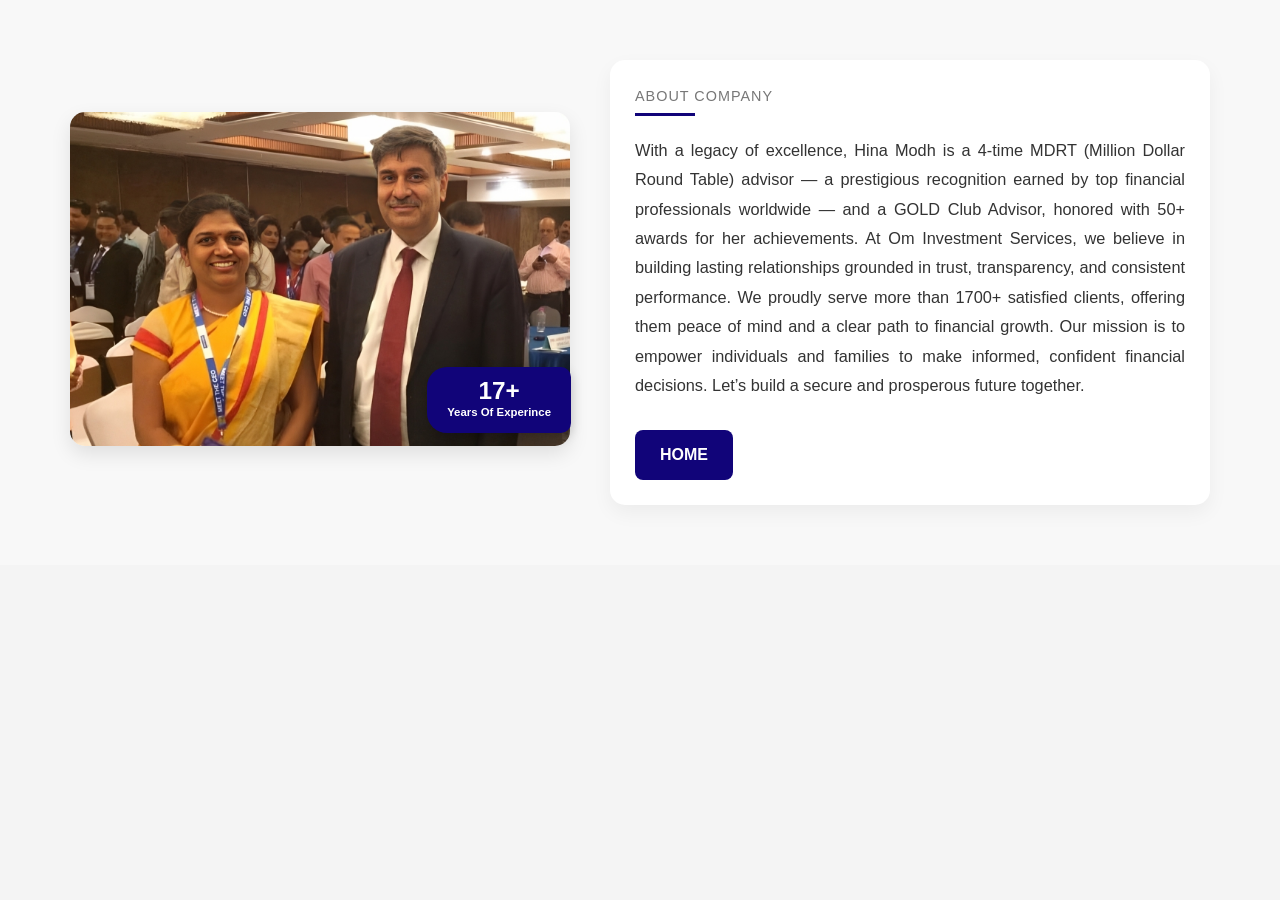
<file: about-us-page2.html>
<!DOCTYPE html>
<html lang="en">
<head>
    <meta charset="UTF-8">
    <meta name="viewport" content="width=device-width, initial-scale=1.0">
    <title>Om Investments - About Us (Page 2)</title>
    <link rel="stylesheet" href="style.css">
    </head>
<body>

    <!-- <header>
        <nav>
            <ul>
                <li><a href="index.html">Home</a></li>
                <li><a href="index.html#about-us">About Us</a></li> <li><a href="index.html#services">Services</a></li>
                </ul>
        </nav>
    </header> -->

    <main>
        <section class="about-us-section about-us-page2">
            <div class="about-us-container">
                <div class="about-us-image-wrapper">
                    <img src="slides3.png" alt="Business professionals collaborating at a table" class="about-us-main-image">
                    <div class="experience-sticker">
                        <span class="experience-years">17+</span>
                        <span class="experience-text">Years Of Experince</span>
                    </div>
                </div>
                <div class="about-us-content">
                    <p class="about-company-tag">ABOUT COMPANY</p>
                    <hr class="about-company-divider">
                    <p class="about-company-text">
                        With a legacy of excellence, Hina Modh is a 4-time MDRT (Million Dollar Round Table) advisor — a prestigious recognition earned by top financial professionals worldwide — and a GOLD Club Advisor, honored with 50+ awards for her achievements. At Om Investment Services, we believe in building lasting relationships grounded in trust, transparency, and consistent performance. We proudly serve more than 1700+ satisfied clients, offering them peace of mind and a clear path to financial growth. Our mission is to empower individuals and families to make informed, confident financial decisions. Let’s build a secure and prosperous future together.
                    </p>
                    <a href="index.html#about-us" class="about-us-button home-button">HOME</a>
                </div>
            </div>
        </section>
    </main>

    <script src="script.js"></script>
</body>
</html>
</file>
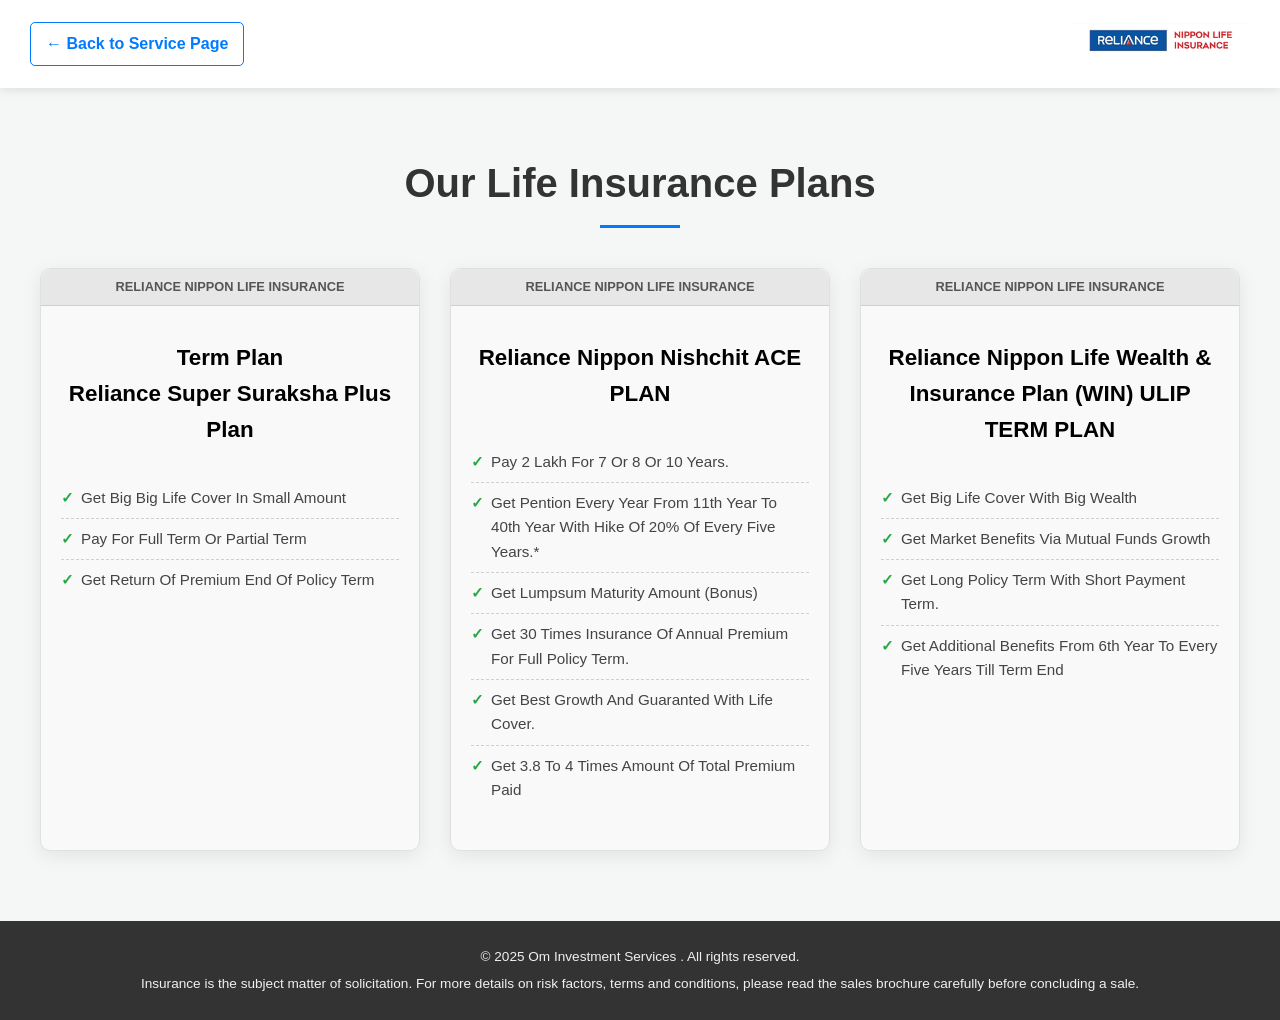
<file: life_insurance_plans.html>
<!DOCTYPE html>
<html lang="en">
<head>
    <meta charset="UTF-P">
    <meta name="viewport" content="width=device-width, initial-scale=1.0">
    <title>Life Insurance Plans - Reliance Nippon Life Insurance</title>
    <link rel="stylesheet" href="life_insurance_plans.css">
    </head>
<body>
    <header class="page-header">
        <div class="logo-container">
            <img src="reliance_Insurance.png" alt="Reliance Nippon Life Insurance Logo" class="logo-img">
            </div>
        <a href="index.html#services-page-content" class="back-button">&larr; Back to Service Page</a>
    </header>

    <main class="plans-page-content">
        <section class="plans-header-section">
            <h1 class="main-title">Our Life Insurance Plans</h1>
            <hr class="title-divider">
        </section>

        <section class="plans-grid">
            <div class="plan-card">
                <div class="plan-card-header">
                    RELIANCE NIPPON LIFE INSURANCE
                </div>
                <h2 class="plan-name">Term Plan <br>Reliance Super Suraksha Plus Plan</h2>
                <ul class="plan-features">
                    <li>Get Big Big Life Cover In Small Amount</li>
                    <li>Pay For Full Term Or Partial Term</li>
                    <li>Get Return Of Premium End Of Policy Term</li>
                </ul>
                
            </div>

            <div class="plan-card">
                <div class="plan-card-header">
                    RELIANCE NIPPON LIFE INSURANCE
                </div>
                <h2 class="plan-name">Reliance Nippon Nishchit ACE PLAN</h2>
                <ul class="plan-features">
                    <li>Pay 2 Lakh For 7 Or 8 Or 10 Years.</li>
                    <li>Get Pention Every Year From 11th Year To 40th Year With Hike Of 20% Of Every Five Years.*</li>
                    <li>Get Lumpsum Maturity Amount (Bonus)</li>
                    <li>Get 30 Times Insurance Of Annual Premium For Full Policy Term.</li>
                    <li>Get Best Growth And Guaranted With Life Cover.</li>
                    <li>Get 3.8 To 4 Times Amount Of Total Premium Paid</li>
                </ul>
            
            </div>

            <div class="plan-card">
                <div class="plan-card-header">
                    RELIANCE NIPPON LIFE INSURANCE
                </div>
                <h2 class="plan-name">Reliance Nippon Life Wealth & Insurance Plan (WIN) ULIP TERM PLAN</h2>
                <ul class="plan-features">
                    <li>Get Big Life Cover With Big Wealth</li>
                    <li>Get Market Benefits Via Mutual Funds Growth</li>
                    <li>Get Long Policy Term With Short Payment Term.</li>
                    <li>Get Additional Benefits From 6th Year To Every Five Years Till Term End</li>
                </ul>
                
            </div>
        </section>
    </main>

    <footer class="page-footer">
        <p>&copy; 2025 Om Investment Services . All rights reserved.</p>
        <p>Insurance is the subject matter of solicitation. For more details on risk factors, terms and conditions, please read the sales brochure carefully before concluding a sale.</p>
    </footer>

    <script src="life_insurance_plans.js"></script>
</body>
</html>
</file>
<file: style.css>
/* Basic Reset & Body Styles */
* {
    margin: 0;
    padding: 0;
    box-sizing: border-box;
}

body {
    font-family: Arial, sans-serif;
    line-height: 1.6;
    background-color: #f4f4f4;
    color: #333;
}

/* Navbar Container */

/* Header */


.header {
  display: flex;
  justify-content: space-between;
  align-items: center;
  padding: 15px 5%;
  background-color: white;
  flex-wrap: wrap;
  border-bottom: 1px solid #ddd;
}

.header-left {
  display: flex;
  flex-direction: column;
  align-items: flex-start;
  gap: 6px;
}

.logo {
  height: 90px;
  margin-left: 19px;
}

.brand-name {
  font-weight: bold;
  font-size: 16px;
  color: #0056b3;
  text-align: center;
  margin-top: -2px;
}

/* Navigation */
.nav-links {
  display: flex;
  gap: 30px;
  font-weight: 500;
  justify-content: center;
  flex: 1;
}

.nav-links a {
  text-decoration: none;
  color: #333;
  font-size: 16px;
  position: relative;
  transition: color 0.3s ease;
}

.nav-links a:hover {
  color: #0056b3;
}

.nav-links a::after {
  content: '';
  display: block;
  height: 2px;
  background-color: #0056b3;
  transform: scaleX(0);
  transition: transform 0.3s ease;
  transform-origin: left;
}

.nav-links a:hover::after {
  transform: scaleX(1);
}

/* Right section */
.header-right {
  display: flex;
  align-items: center;
  gap: 15px;
}

/* Style for Inquiry Button as a link */
.inquiry-btn {
    display: inline-block;
    background-color: #007bff;
    color: white;
    padding: 10px 20px;
    text-decoration: none;
    border-radius: 5px;
    font-size: 16px;
    font-weight: bold;
    transition: background-color 0.3s ease, transform 0.2s ease;
}

.inquiry-btn:hover {
    background-color: #0056b3;
    transform: scale(1.05); /* slight zoom on hover */
}

.hamburger {
  display: none;
  font-size: 26px;
  cursor: pointer;
}

/* Mobile Menu */
.mobile-menu {
  display: none;
  flex-direction: column;
  background-color: #fff;
  padding: 10px 20px;
  border-top: 1px solid #ccc;
}

.mobile-menu a {
  padding: 10px 0;
  color: #333;
  text-decoration: none;
  border-bottom: 1px solid #eee;
  transition: color 0.3s ease;
}

.mobile-menu a:hover {
  color: #0056b3;
}

/* Responsive */
@media screen and (max-width: 768px) {
  .header {
    flex-direction: row;
    justify-content: space-between;
  }

  .header-left {
    flex-direction: column;
    align-items: flex-start;
  }

  .nav-links {
    display: none;
  }

  .inquiry-btn {
    display: none;
  }

  .hamburger {
    display: block;
  }

  .mobile-menu.active {
    display: flex;
  }
}


/* Slide bar */



.hero-section {
    position: relative;
    width: 100%;
    height: 100vh; /* Default height for larger screens */
    overflow: hidden;
    display: flex;
    justify-content: flex-start;
    align-items: center; /* Vertically center content by default */
    color: white;
    text-align: left;
}

.slide-background {
    position: absolute;
    top: 0;
    left: 0;
    width: 100%;
    height: 100%;
    background-size: cover; /* Ensures the image covers the entire container */
    background-position: center center; /* Default: centers the image */
    transition: background-image 1s ease-in-out;
    filter: brightness(0.6);
    z-index: 1;
}

.overlay {
    position: absolute;
    top: 0;
    left: 0;
    width: 100%;
    height: 100%;
    background: rgba(0, 0, 0, 0.5);
    z-index: 2;
}

.content {
    position: relative;
    z-index: 3;
    padding: 20px;
    max-width: 900px;
    box-sizing: border-box;
    margin-left: 5%;
    margin-right: auto;
}

.slogan-container {
    font-size: 3em;
    font-weight: 700;
    margin-bottom: 20px;
    line-height: 1.2;
}

.om-text {
    color: #007bff;
}

.typing-text {
    display: inline-block;
    min-width: 350px;
    border-right: 2px solid white;
    white-space: nowrap;
    overflow: hidden;
    vertical-align: middle;
}

.slide-text-container {
    min-height: 150px;
    margin-bottom: 30px;
}

.slide-text {
    font-size: 2.8em;
    font-weight: 700;
    line-height: 1.4;
    opacity: 0;
    transform: translateY(20px);
    transition: opacity 0.8s ease-out, transform 0.8s ease-out;
}

.slide-text.active {
    opacity: 1;
    transform: translateY(0);
}

.welcome-dynamic-text {
    font-size: 1.1em;
    margin-bottom: 40px;
    opacity: 0;
    transform: translateY(10px);
    transition: opacity 0.8s ease-out, transform 0.8s ease-out;
}

.welcome-dynamic-text.active {
    opacity: 1;
    transform: translateY(0);
}

.btn {
    display: inline-block;
    background-color: #007bff;
    color: white;
    padding: 15px 30px;
    border-radius: 5px;
    text-decoration: none;
    font-weight: 700;
    transition: background-color 0.3s ease;
}

.btn:hover {
    background-color: #0056b3;
}

/* Responsive adjustments */
@media (max-width: 992px) {
    .slogan-container {
        font-size: 1.6em;
    }

    .slide-text {
        font-size: 2.4em;
    }

    /* Adjust hero-section height for tablets and smaller desktops */
    .hero-section {
        height: 85vh; /* Reduce height slightly */
    }
}

@media (max-width: 768px) {
    .content {
        margin-left: 5%;
        margin-right: 5%;
        padding-top: 0; /* Reset content padding if hero-section padding is used */
        padding-bottom: 0; /* Reset content padding if hero-section padding is used */
    }

    .slogan-container {
        font-size: 1.4em;
    }

    .typing-text {
        min-width: 280px;
    }

    .slide-text {
        font-size: 2em;
    }

    .welcome-dynamic-text {
        font-size: 1em;
    }

    .btn {
        padding: 12px 25px;
    }

    /* Key changes for mobile responsiveness of the hero section and background image */
    .hero-section {
        height: auto; /* Allow content to dictate height */
        min-height: 70vh; /* Ensure a minimum height for visual appeal on mobiles */
        padding-top: 80px; /* Add top padding to push content down */
        padding-bottom: 80px; /* Add bottom padding to ensure content doesn't get cut off */
        align-items: flex-start; /* Align content to the top within the flexible height */
    }

    .slide-background {
        /* On mobile, adjust background position to prioritize the top part of the image */
        background-position: center top; /* OR '50% 0%' to ensure the top of the image is visible */
        background-size: cover; /* Ensure it still covers the area */
    }
}

@media (max-width: 480px) {
    .content {
        padding: 15px;
        margin-left: 3%;
        margin-right: 3%;
    }
    .slogan-container {
        font-size: 1.03em;
    }

    .typing-text {
        min-width: 180px;
    }

    .slide-text {
        font-size: 1.6em;
        line-height: 1.3;
    }

    .welcome-dynamic-text {
        font-size: 0.9em;
    }

    .btn {
        padding: 10px 20px;
        font-size: 0.9em;
    }

    .slide-text-container {
        min-height: 120px;
    }

    /* Further adjustments for very small mobile screens */
    .hero-section {
        min-height: 60vh; /* Slightly smaller minimum height */
        padding-top: 60px;
        padding-bottom: 60px;
    }

    .slide-background {
        background-position: center top; /* Keep top-aligned for very small screens */
    }
}




/* Card Section */

/* Cards Section Styles */
.cards-section {
    background-color: #f0f0f0; /* Light gray background as in the image */
    padding: 60px 20px; /* Adjust padding as needed */
    display: flex;
    justify-content: center;
    align-items: center;
    min-height: 50vh; /* Ensure it takes up enough vertical space */
}

.cards-container {
    display: flex;
    flex-wrap: wrap; /* Allow cards to wrap to the next line on smaller screens */
    gap: 30px; /* Space between cards */
    justify-content: center; /* Center cards when they wrap */
    max-width: 1200px; /* Limit overall width */
    width: 100%;
}

.card {
    background-color: #ffffff; /* White background for cards */
    border-radius: 15px; /* General rounded corners */
    padding: 30px;
    box-shadow: 0 4px 15px rgba(0, 0, 0, 0.08); /* Subtle shadow */
    display: flex;
    flex-direction: column;
    align-items: flex-start; /* Align content to the left within the card */
    text-align: left;
    flex: 1; /* Allow cards to grow and shrink */
    min-width: 280px; /* Minimum width for cards before wrapping */
    max-width: 350px; /* Maximum width for cards */
    position: relative; /* For icon positioning */
}

.card-icon-wrapper {
    background-color: #e0e0e0; /* Gray background for the icon circle */
    border-radius: 50%; /* Make it a circle */
    width: 60px; /* Size of the circle */
    height: 60px; /* Size of the circle */
    display: flex;
    justify-content: center;
    align-items: center;
    position: absolute; /* Position relative to the card */
    top: -30px; /* Half of its height to be outside the card */
    left: 20px; /* Adjust left positioning */
    box-shadow: 0 2px 10px rgba(0, 0, 0, 0.1); /* Shadow for the icon circle */
}

.card-icon {
    width: 30px; /* Size of the icon image inside the circle */
    height: 30px; /* Size of the icon image inside the circle */
    object-fit: contain; /* Ensure image fits */
}

.card-title {
    font-size: 1.5em;
    font-weight: bold;
    color: #333;
    margin-top: 40px; /* Space from the top to account for the icon */
    margin-bottom: 10px;
}

.card-description {
    font-size: 1em;
    color: #666;
    line-height: 1.5;
}

/* Responsive Design for Cards Section */

/* Tablet adjustments */
@media (max-width: 1024px) {
    .cards-container {
        gap: 25px;
    }
    .card {
        min-width: 250px;
        max-width: 320px;
        padding: 25px;
    }
    .card-icon-wrapper {
        width: 55px;
        height: 55px;
        top: -27.5px;
        left: 15px;
    }
    .card-icon {
        width: 28px;
        height: 28px;
    }
    .card-title {
        font-size: 1.4em;
        margin-top: 35px;
    }
    .card-description {
        font-size: 0.95em;
    }
}

/* Mobile adjustments */
@media (max-width: 767px) {
    .cards-section {
        padding: 40px 15px;
    }
    .cards-container {
        flex-direction: column; /* Stack cards vertically on mobile */
        align-items: center; /* Center stacked cards */
        gap: 20px;
    }
    .card {
        width: 90%; /* Make cards take almost full width */
        max-width: 350px; /* Ensure they don't get too wide on small screens */
        padding: 20px;
        min-width: unset; /* Remove min-width for mobile */
    }
    .card-icon-wrapper {
        width: 50px;
        height: 50px;
        top: -25px;
        left: 50%; /* Center the icon for mobile */
        transform: translateX(-50%); /* Adjust for centering */
    }
    .card-icon {
        width: 25px;
        height: 25px;
    }
    .card-title {
        font-size: 1.3em;
        margin-top: 30px;
        text-align: center; /* Center title on mobile */
        width: 100%; /* Ensure title takes full width for centering */
    }
    .card-description {
        font-size: 0.9em;
        text-align: center; /* Center description on mobile */
    }
}

/* about us section */

/* About Us Section Styles */
.about-us-section {
    padding: 60px 20px;
    background-color: #f8f8f8;
    display: flex;
    justify-content: center;
    align-items: center;
}

.about-us-container {
    display: flex;
    flex-wrap: wrap;
    justify-content: center;
    align-items: center;
    gap: 40px;
    max-width: 1200px;
    width: 100%;
}

.about-us-image-wrapper {
    position: relative;
    width: 100%;
    max-width: 500px;
    text-align: center;
}

.about-us-main-image {
    width: 100%;
    height: auto;
    border-radius: 15px;
    box-shadow: 0 8px 20px rgba(0, 0, 0, 0.1);
}

/* ✅ Experience sticker at bottom-right of image */
.experience-sticker {
    position: absolute;
    bottom: 20px;
    right: -1px;
    background: #110479;
    color: white;
    padding: 12px 20px;
    border-radius: 20px;
    border-bottom-right-radius: 10px;
    border-top-right-radius: 10px;
    text-align: center;
    font-weight: bold;
    font-size: 0.95em;
    box-shadow: 0 4px 12px rgba(0, 0, 0, 0.2);
    display: flex;
    flex-direction: column;
    align-items: center;
}

.experience-years {
    font-size: 1.6em;
    line-height: 1;
}

.experience-text {
    font-size: 0.75em;
}

.about-us-content {
    max-width: 600px;
    background-color: #fff;
    padding: 25px;
    border-radius: 15px;
    box-shadow: 0 8px 20px rgba(0, 0, 0, 0.05);
    display: flex;
    flex-direction: column;
}

.about-company-tag {
    font-size: 0.9em;
    color: #777;
    text-transform: uppercase;
    letter-spacing: 1px;
    margin-bottom: 5px;
}

.about-company-divider {
    width: 60px;
    height: 3px;
    background-color: #110479;
    border: none;
    margin-bottom: 20px;
    margin-left: 0;
}

.about-company-text {
    font-size: 1.02em;
    color: #333;
    line-height: 1.8;
    margin-bottom: 30px;
    text-align: justify;
}

.about-us-button {
    display: inline-block;
    background-color: #110479;
    color: #fff;
    padding: 12px 25px;
    border-radius: 8px;
    text-decoration: none;
    font-weight: 600;
    font-size: 1em;
    transition: background-color 0.3s ease, transform 0.2s ease;
    align-self: flex-start;
}

.about-us-button:hover {
    background-color: #303f9f;
    transform: translateY(-2px);
}

/* Responsive Styles */
@media (max-width: 1024px) {
    .about-us-container {
        flex-direction: column;
    }

    .about-us-image-wrapper {
        max-width: 80%;
    }

    .about-us-content {
        max-width: 90%;
    }
}

@media (max-width: 768px) {
    .about-us-section {
        padding: 40px 15px;
    }

    .experience-sticker {
        padding: 10px 16px;
        font-size: 0.85em;
        bottom: 10px;
        right: -10px;
    }

    .experience-years {
        font-size: 1.4em;
    }

    .experience-text {
        font-size: 0.65em;
    }

    .about-company-text {
        font-size: 1em;
    }
}

@media (max-width: 480px) {
    .about-us-image-wrapper {
        max-width: 100%;
    }

    .experience-sticker {
        padding: 8px 14px;
        bottom: 20px;
        right: -8px;
        font-size: 0.75em;
    }

    .experience-years {
        font-size: 1.2em;
    }

    .experience-text {
        font-size: 0.7em;
    }

    .about-company-text {
        font-size: 0.95em;
    }
}



/* Insurance Services Section */


/* Services Header Section */
.services-page-content {
    max-width: 1200px;
    margin: 0 auto;
    padding: 40px 20px;
}

.services-header {
    text-align: left;
    margin-bottom: 50px;
    padding-top: 20px; /* Space from header if present */
}



.section-tag {
    font-size: 1em;
    color: #110479;
    margin-bottom: 5px;
    text-transform: uppercase;
    letter-spacing: 1px;
}

.section-divider {
    border: none;
    border-top: 1px solid #110479;
    width: 100%; /* Spans the full width */
    margin: 10px 0 20px 0;
}

.section-title {
    font-size: 2.5em;
    font-weight: bold;
    color: #333;
    line-height: 1.2;
    margin-bottom: 0;
}

/* Insurance Cards Grid */
.insurance-cards-grid {
    display: grid;
    grid-template-columns: repeat(auto-fit, minmax(280px, 1fr)); /* Responsive grid */
    gap: 30px;
    justify-content: center;
    margin-bottom: 60px;
}

.insurance-card {
    background-color: #fff;
    border-radius: 15px; /* Rounded corners for the card */
    box-shadow: 0 4px 15px rgba(0, 0, 0, 0.08);
    overflow: hidden; /* Ensures image and icon don't overflow corners */
    display: flex;
    flex-direction: column;
    text-align: left;
}

.card-top {
    position: relative; /* For icon positioning */
    width: 100%;
    height: 180px; /* Fixed height for the image area */
    /* background-color: #f0f0f0; Fallback/background for image area */
    display: flex; /* For centering the image if it's smaller */
    justify-content: center;
    align-items: center;
    /* border-top-left-radius: 15px; Match card radius */
    /* border-top-right-radius: 15px; Match card radius */
}

/* This is the key for the rounded top-left corner as in the image */
.card-top::before {
    content: '';
    position: absolute;
    top: 0;
    left: 0;
    width: 100%;
    height: 100%;
    background: inherit; /* Inherit the background of .card-top */
    border-top-left-radius: 15px; /* Apply the radius here */
    z-index: 1; /* Below icon */
}

.card-icon-circle {
    background-color: #f0f0f0; /* Gray circle for the small icon */
    border-radius: 50%;
    width: 50px; /* Size of the circle */
    height: 50px;
    display: flex;
    justify-content: center;
    align-items: center;
    position: absolute;
    top: 15px; /* Distance from top of the image area */
    left: 20px; /* Distance from left of the image area */
    z-index: 2; /* On top of the image */
}

.card-small-icon {
    width: 28px; /* Size of the icon inside the circle */
    height: 28px;
    object-fit: contain;
}

.card-service-image {
    width: 100%;
    height: 100%;
    object-fit: cover; /* Cover the entire area without distortion */
    /* border-top-left-radius: 15px; Ensure image also has the top-left radius */
    /* border-top-right-radius: 15px; */
    position: relative; /* Allow z-index to work */
    z-index: 0; /* Below the icon circle */
}

.insurance-card h2 {
    font-size: 1.35em;
    font-weight: bold;
    color: #333;
    padding: 15px 20px 10px;
    margin: 0;
}

.insurance-card p {
    font-size: 0.95em;
    color: #666;
    padding: 0 20px 20px;
    margin: 0;
    flex-grow: 1; /* Allow text to grow and push button to bottom */
}

.explore-btn {
    background-color: #007bff;
    color: white;
    padding: 12px 25px;
    border: none;
    border-radius: 5px;
    font-size: 1em;
    cursor: pointer;
    transition: background-color 0.3s ease;
    align-self: flex-start; /* Align button to left within card */
    margin: 0 20px 20px; /* Spacing from bottom and sides */
}

.explore-btn:hover {
    background-color: #0056b3;
}

/* Disclaimer Section */
.disclaimer-section {
    background-color: #f0f0f0; /* Same as body background */
    padding: 40px 20px;
    text-align: left;
    border-top: 1px solid #ddd;
    margin-top: 30px;
}

.disclaimer-title {
    font-size: 1.2em;
    font-weight: bold;
    color: #FF0606;
    margin-bottom: 10px;
}

.disclaimer-divider {
    border: none;
    border-top: 1px solid #FF0606;
    width: 100%;
    margin-bottom: 20px;
}

.disclaimer-text {
    font-size: 0.9em;
    font-weight: bold;
    color: #333333;
    line-height: 1.8;
}


/* Responsive Design for Services Page */

/* Tablet (e.g., max-width: 1024px) */
@media (max-width: 1024px) {
    .section-title {
        font-size: 2em;
    }
    .insurance-cards-grid {
        grid-template-columns: repeat(auto-fit, minmax(250px, 1fr));
        gap: 25px;
    }
    .insurance-card {
        max-width: 400px; /* Prevent cards from getting too wide in 2-column layout */
        margin: 0 auto; /* Center cards if fewer than expected in a row */
    }
    .card-top {
        height: 160px;
    }
    .card-icon-circle {
        width: 45px;
        height: 45px;
        top: 12px;
        left: 15px;
    }
    .card-small-icon {
        width: 25px;
        height: 25px;
    }
    .insurance-card h2 {
        font-size: 1.25em;
        padding: 12px 15px 8px;
    }
    .insurance-card p {
        font-size: 0.9em;
        padding: 0 15px 15px;
    }
    .explore-btn {
        padding: 10px 20px;
        font-size: 0.95em;
        margin: 0 15px 15px;
    }
    .disclaimer-section {
        padding: 30px 15px;
    }
    .disclaimer-text {
        font-size: 0.85em;
    }
}

/* Mobile (e.g., max-width: 767px) */
@media (max-width: 767px) {
    .navbar {
        flex-direction: column;
        align-items: flex-start;
        padding: 15px;
    }
    .nav-links {
        flex-direction: column;
        gap: 10px;
        width: 100%;
        margin-top: 15px;
    }
    .nav-links li {
        width: 100%;
    }
    .nav-links a {
        display: block;
        padding: 8px 0;
        text-align: center;
        background-color: #f9f9f9;
        border-radius: 5px;
    }
    .nav-links a:hover {
        background-color: #eee;
    }

    .services-page-content {
        padding: 20px 15px;
    }
    .services-header {
        margin-bottom: 30px;
    }
    .section-tag {
        font-size: 0.9em;
    }
    .section-title {
        font-size: 1.8em;
    }
    .insurance-cards-grid {
        grid-template-columns: 1fr; /* Single column on mobile */
        gap: 20px;
    }
    .insurance-card {
        width: 100%; /* Take full width on mobile */
        max-width: unset; /* Remove max-width constraint */
    }
    .card-top {
        height: 150px;
    }
    .card-icon-circle {
        width: 40px;
        height: 40px;
        top: 10px;
        left: 10px;
    }
    .card-small-icon {
        width: 22px;
        height: 22px;
    }
    .insurance-card h2 {
        font-size: 1.2em;
        padding: 10px 15px 5px;
    }
    .insurance-card p {
        font-size: 0.85em;
        padding: 0 15px 15px;
    }
    .explore-btn {
        padding: 8px 18px;
        font-size: 0.9em;
        margin: 0 15px 15px;
    }
    .disclaimer-section {
        padding: 20px 15px;
    }
    .disclaimer-title {
        font-size: 1.1em;
    }
    .disclaimer-text {
        font-size: 0.8em;
    }
}


/* Financial Services */

/* Financial Services Section Styles */

.financial-header {
    margin-top: 60px; /* Adjust as needed for spacing from the previous section */
    margin-left: 20px;
}

.financial-cards-grid {
    display: grid;
    grid-template-columns: repeat(auto-fit, minmax(280px, 1fr));
    gap: 30px;
    padding: 20px;
    max-width: 1200px;
    margin: 0 auto;
}

.financial-card {
    background-color: #ffffff;
    border-radius: 15px;
    box-shadow: 0 4px 15px rgba(0, 0, 0, 0.1);
    overflow: hidden;
    display: flex;
    flex-direction: column;
    text-align: left;
    transition: transform 0.3s ease;
    padding-bottom: 20px; /* Added for better spacing below lists */
}

.financial-card:hover {
    transform: translateY(-5px);
}

.financial-card .card-top {
    position: relative;
    width: 100%;
    height: 180px; /* Fixed height for consistency */
    overflow: hidden;
    border-top-left-radius: 15px;
    border-top-right-radius: 15px;
}

.financial-card .card-service-image {
    width: 100%;
    height: 100%;
    object-fit: cover;
    display: block;
}

.financial-card .card-icon-circle {
    position: absolute;
    top: 15px;
    right: 15px;
    background-color: rgba(255, 255, 255, 0.9);
    border-radius: 50%;
    width: 45px;
    height: 45px;
    display: flex;
    justify-content: center;
    align-items: center;
    box-shadow: 0 2px 5px rgba(0, 0, 0, 0.1);
    z-index: 10;
}

.financial-card .card-small-icon {
    width: 28px;
    height: 28px;
    object-fit: contain;
}

.financial-card .card-heading {
    font-size: 1.5em;
    color: #333;
    margin: 20px 20px 10px 20px; /* Adjusted margin for better spacing */
    font-weight: 600;
}

.financial-card .card-list {
    list-style: none; /* Remove default bullet points */
    padding: 0 20px;
    margin: 0;
    color: #555;
    font-size: 1em;
    line-height: 1.6;
}

.financial-card .card-list li {
    margin-bottom: 5px;
}

.financial-disclaimer {
    margin-top: 60px; /* Adjust as needed for spacing */
}

/* Responsive adjustments */
@media (max-width: 768px) {
    .financial-cards-grid {
        grid-template-columns: 1fr; /* Single column on smaller screens */
        padding: 15px;
    }

    .financial-card .card-heading {
        font-size: 1.3em;
        margin: 15px 15px 8px 15px;
    }

    .financial-card .card-list {
        font-size: 0.95em;
        padding: 0 15px;
    }

    .financial-card .card-top {
        height: 150px;
    }
}

@media (max-width: 480px) {
    .financial-header .section-title {
        font-size: 1.8em;
    }

    .financial-card .card-top {
        height: 120px;
    }

    .financial-card .card-heading {
        font-size: 1.2em;
    }

    .financial-card .card-list {
        font-size: 0.9em;
    }
}


/* expert fields *//*
    CSS for the specific "Expert Field" section from your image.
    Add this to your existing style.css file.
*/

/* Container for the entire expert field section */
.expert-field-container {
    width: 100%;
    min-height: 100vh; /* Takes full viewport height */
    display: flex;
    align-items: center; /* Vertically center content */
    /* Background gradient matching your image */
    background: linear-gradient(to right, #001f3f, #00004d, #000033);
    padding: 60px 20px; /* Adjust padding as needed */
    color: #fff; /* Text color for this section */
    overflow: hidden; /* Important for kite shape */
}

.expert-field-content-wrapper {
    width: 90%;
    max-width: 1200px; /* Max width for desktop */
    margin: 0 auto; /* Center the container */
    display: flex;
    flex-wrap: wrap; /* Allows items to wrap on smaller screens */
    gap: 40px; /* Space between left and right content */
    align-items: center;
    justify-content: center; /* Center content on smaller screens */
}

/* Left content area */
.expert-field-left {
    flex: 1; /* Allows it to take available space */
    min-width: 300px; /* Minimum width before wrapping */
    padding-right: 20px; /* Space from the right image on desktop */
    text-align: left; /* Default text alignment */
}

.expert-field-subtitle {
    font-size: 0.9em;
    color: #a0a0a0;
    letter-spacing: 2px;
    text-transform: uppercase;
    margin-bottom: 10px;
}

.expert-field-separator-line {
    width: 80px; /* Length of the line */
    height: 3px;
    background-color: #007bff;
    margin-bottom: 20px;
}

.expert-field-title {
    font-size: 2.8em;
    font-weight: bold;
    margin-bottom: 40px;
    line-height: 1.2;
    color: #ffffff; /* Ensure heading is white */
}

/* Services Grid for the expert field section */
.expert-field-services-grid {
    display: grid;
    grid-template-columns: repeat(auto-fit, minmax(200px, 1fr)); /* Responsive grid */
    gap: 20px; /* Space between cards */
}

/* Individual Service Card within the expert field section */
.expert-field-service-card {
    background-color: rgba(255, 255, 255, 0.1); /* Slightly transparent white */
    border-radius: 8px;
    padding: 25px;
    text-align: center;
    cursor: pointer;
    transition: background-color 0.3s ease, transform 0.3s ease, box-shadow 0.3s ease;
    display: flex;
    flex-direction: column;
    justify-content: center;
    align-items: center;
    min-height: 150px; /* Ensure cards have a minimum height */
    box-shadow: 0 4px 8px rgba(0, 0, 0, 0.2); /* Subtle initial shadow */
    text-decoration: none; /* Remove underline from link */
}

.expert-field-service-card:hover {
    background-color: rgba(255, 255, 255, 0.2);
    transform: translateY(-5px); /* Slight lift on hover */
    box-shadow: 0 8px 16px rgba(0, 0, 0, 0.3); /* Enhanced shadow on hover */
}

.expert-field-service-card i {
    font-size: 2.5em;
    color: #ffffff; /* Icon color */
    margin-bottom: 15px;
}

.expert-field-service-card p {
    font-size: 1.1em;
    font-weight: 500;
    color: #e0e0e0; /* Slightly off-white for card text */
}

/* Right Content - Kite Shape Image for the expert field section */
.expert-field-right {
    flex: 1; /* Allows it to take available space */
    display: flex;
    justify-content: center; /* Center the kite shape */
    align-items: center; /* Vertically center the kite shape */
    position: relative; /* Needed for positioning */
    min-width: 300px; /* Minimum width before wrapping */
}

.expert-field-kite-shape {
    width: 350px; /* Base width */
    height: 350px; /* Base height */
    position: relative;
    overflow: hidden; /* Hide parts of the image outside the shape */
    transform: rotate(45deg); /* Rotate to form the kite */
    border-radius: 15px; /* Slight rounded corners for the kite */
    box-shadow: 0 10px 30px rgba(0, 0, 0, 0.5); /* Add some shadow */
    background-color: #000033; /* Fallback/background for the shape */
}

.expert-field-kite-shape img {
    width: 100%;
    height: 100%;
    object-fit: cover; /* Cover the shape without distorting image */
    position: absolute;
    /* top: 50%; */
    /* left: 50%; */
    /* Counter-rotate and scale up image to fill the rotated div, then center */
    transform: rotate(-45deg) scale(1.5);
    transform-origin: center center;
}

/* --- Media Queries for Responsiveness for THIS SECTION ONLY --- */

/* Tablets (landscape) and smaller desktops */
@media (max-width: 1024px) {
    .expert-field-title {
        font-size: 2.4em;
    }
    .expert-field-kite-shape {
        width: 320px;
        height: 320px;
    }
}

/* Tablets (portrait) and larger phones */
@media (max-width: 768px) {

    .expert-field-container {
        padding: 60px 20px;
        min-height: auto;
    }

    .expert-field-content-wrapper {
        flex-direction: column; /* Stack items vertically */
        text-align: center; /* Center text content */
        gap: 40px;
    }

    .expert-field-left {
        padding-right: 0;
        width: 100%;
        text-align: center;
    }

    .expert-field-separator-line {
        margin: 0 auto 20px auto; /* Center the line */
    }

    .expert-field-title {
        font-size: 2em;
        margin-bottom: 30px;
    }

    .expert-field-services-grid {
        grid-template-columns: repeat(auto-fit, minmax(150px, 1fr));
        justify-content: center;
    }

    .expert-field-service-card {
        padding: 20px;
        min-height: unset;
    }

    .expert-field-right {
        width: 100%;
        padding: 30px 0; /* Adjusted padding to remove horizontal space */
        display: flex;
        justify-content: center;
        align-items: center;
        /* Increased min-height to ensure the kite has enough space */
        min-height: 300px;
    }

    .expert-field-kite-shape {
        width: 280px; /* Fixed width for better control */
        height: 280px; /* Fixed height for better control */
        overflow: hidden;
        box-shadow: 0 10px 30px rgba(0, 0, 0, 0.5);
        transform: rotate(45deg);
        /* Ensure it's centered */
        margin: 0 auto;
    }

    .expert-field-kite-shape img {
        width: 100%;
        height: 100%;
        object-fit: cover;
        position: absolute;
        /* Adjusted scale and position for better coverage on mobile */
        transform: rotate(-45deg) scale(1.6); /* Slightly reduced scale if 1.8 was too much */
        transform-origin: center center;
        /* You might need to fine-tune top/left percentages if the image is slightly off-center */
        top: 0%; /* Start from top */
        left: 0%; /* Start from left */
    }
}

/* Mobile phones */
@media (max-width: 480px) {
    .expert-field-container {
        padding: 40px 15px;
    }

    .expert-field-subtitle {
        font-size: 0.8em;
    }

    .expert-field-title {
        font-size: 1.6em;
        margin-bottom: 25px;
    }

    .expert-field-services-grid {
        grid-template-columns: 1fr; /* Stack cards vertically on very small screens */
    }

    .expert-field-service-card {
        padding: 15px;
    }

    .expert-field-service-card i {
        font-size: 2em;
        margin-bottom: 10px;
    }

    .expert-field-service-card p {
        font-size: 1em;
    }

    .expert-field-right {
        padding: 20px 0; /* Reduced padding for smaller screens */
        min-height: 250px; /* Adjusted min-height */
    }

    .expert-field-kite-shape {
        width: 240px; /* Smaller kite size for very small phones */
        height: 240px;
    }

    .expert-field-kite-shape img {
        /* Potentially need even more scale for smallest screens to cover all corners */
        transform: rotate(-45deg) scale(1.7); /* Fine-tuned scale for smaller phones */
    }
}

/* achievement  */


.achievements-section {
    padding: 60px 20px;
    background-color: #fff;
    box-shadow: 0 2px 10px rgba(0, 0, 0, 0.05);
}

.achievements-container {
    max-width: 1200px;
    margin: 0 auto;
    text-align: center;
}

/* Heading and Separator */
.achievements-heading {
    font-size: 2em;
    font-weight: bold;
    color: #333;
    margin-bottom: 10px;
    text-transform: uppercase;
    letter-spacing: 1.5px;
}

.achievements-separator-line {
    width: 120px;
    height: 3px;
    background-color: #007bff;
    margin: 0 auto 50px auto;
}

/* Awards Grid */
.awards-grid {
    display: grid;
    grid-template-columns: repeat(auto-fit, minmax(400px, 1fr));
    gap: 40px;
    justify-content: center;
}

/* Individual Award Item */
.award-item {
    display: flex;
    align-items: flex-start;
    background-color: #f9f9f9;
    border: 1px solid #ddd;
    border-radius: 8px;
    padding: 20px;
    text-align: left;
    box-shadow: 0 4px 8px rgba(0, 0, 0, 0.05);
    transition: transform 0.2s ease-in-out, box-shadow 0.2s ease-in-out;
}

.award-item:hover {
    transform: translateY(-5px);
    box-shadow: 0 8px 16px rgba(0, 0, 0, 0.1);
}

/* Default styles for all award image wrappers (for images 3-6) */
.award-image-wrapper {
    flex-shrink: 0;
    width: 150px; /* Default width for rectangular awards */
    height: 120px; /* Default height for rectangular awards */
    margin-right: 20px;
    overflow: hidden;
    border-radius: 4px;
    display: flex;
    justify-content: center;
    align-items: center;
    background-color: #e0e0e0; /* Light grey background to fill empty space */
}

.award-image-wrapper img {
    width: 100%;
    height: 100%;
    object-fit: contain; /* Crucial for showing full image without cropping */
    display: block;
}

/* Specific Styles for the first two images (desktop) */
/* For the round plaque (Award 1) - make it a perfect square and a bit larger */
.award-image-wrapper-1 {
    width: 140px; /* Increased slightly for desktop */
    height: 140px; /* Increased slightly for desktop */
    margin-top: 50px;
}

/* For the trophy (Award 2) - make it significantly taller and narrower */
.award-image-wrapper-2 {
    width: 110px; /* Slightly wider than before to give more space for base */
    height: 160px; /* Significantly taller for desktop to emphasize the trophy */
    margin-top: 50px;
}

.award-description {
    flex-grow: 1;
}

.award-description h3 {
    font-size: 1.2em;
    font-weight: bold;
    color: #007bff;
    margin-top: 0;
    margin-bottom: 10px;
}

.award-description p {
    font-size: 0.95em;
    color: #555;
    margin-bottom: 0;
}


/* --- Responsive Adjustments --- */

/* Tablets (landscape) and smaller desktops */
@media (max-width: 992px) {
    .awards-grid {
        grid-template-columns: repeat(auto-fit, minmax(350px, 1fr));
        gap: 30px;
    }

    .achievements-heading {
        font-size: 1.8em;
    }

    /* General default for award image wrapper on tablets */
    .award-image-wrapper {
        width: 140px;
        height: 110px;
    }

    /* Specific adjustments for plaque on tablet */
    .award-image-wrapper-1 {
        width: 130px; /* Slightly larger for tablets */
        height: 130px; /* Slightly larger for tablets */
    }
    /* Specific adjustments for trophy on tablet */
    .award-image-wrapper-2 {
        width: 100px; /* Slightly wider for tablets */
        height: 150px; /* Significantly taller for tablets */
    }
}

/* Tablets (portrait) and larger phones */
@media (max-width: 768px) {
    .achievements-section {
        padding: 40px 15px;
    }

    .achievements-heading {
        font-size: 1.6em;
        margin-bottom: 8px;
    }

    .achievements-separator-line {
        margin-bottom: 30px;
    }

    .awards-grid {
        grid-template-columns: 1fr; /* Stack items vertically */
        gap: 25px;
    }

    .award-item {
        flex-direction: column; /* Stack image and description vertically */
        align-items: center; /* Center items when stacked */
        text-align: center; /* Center text for stacked layout */
        padding: 20px;
    }

    /* General default for award image wrapper on larger phones/portrait tablets */
    .award-image-wrapper {
        width: 120px;
        height: 95px;
        margin-right: 0; /* Remove right margin when stacked */
        margin-bottom: 15px; /* Add space below image when stacked */
    }

    /* Specific adjustments for plaque on larger phones/portrait tablets */
    .award-image-wrapper-1 {
        width: 110px; /* Larger for mobile */
        height: 110px; /* Larger for mobile */
    }
    /* Specific adjustments for trophy on larger phones/portrait tablets */
    .award-image-wrapper-2 {
        width: 80px; /* Wider for mobile */
        height: 130px; /* Taller for mobile */
    }

    .award-description h3 {
        font-size: 1.1em;
    }

    .award-description p {
        font-size: 0.9em;
    }
}

/* Mobile phones */
@media (max-width: 480px) {
    .achievements-section {
        padding: 30px 10px;
    }

    .achievements-heading {
        font-size: 1.4em;
    }

    .achievements-separator-line {
        width: 80px;
        margin-bottom: 25px;
    }

    .award-item {
        padding: 15px;
    }

    /* General default for award image wrapper on mobile phones */
    .award-image-wrapper {
        width: 100px;
        height: 80px;
        margin-bottom: 10px;
    }

    /* Specific adjustments for plaque on mobile phones */
    .award-image-wrapper-1 {
        width: 90px; /* Larger for smallest mobile */
        height: 90px; /* Larger for smallest mobile */
    }
    /* Specific adjustments for trophy on mobile phones */
    .award-image-wrapper-2 {
        width: 70px; /* Wider for smallest mobile */
        height: 110px; /* Taller for smallest mobile */
    }

    .award-description h3 {
        font-size: 1em;
    }

    .award-description p {
        font-size: 0.85em;
    }
}




/* CEO Section */

.ceo-subsection {
    margin-top: 40px;
    background-color: #fafafa;
    padding: 40px 20px;
    border-radius: 10px;
    box-shadow: 0 2px 12px rgba(0, 0, 0, 0.05);
    transition: all 0.3s ease-in-out;
}

.ceo-subsection:hover {
    transform: translateY(-5px);
    box-shadow: 0 10px 24px rgba(0, 0, 0, 0.15);
}

.ceo-achievement-wrapper {
    display: flex;
    align-items: center;
    gap: 30px;
    flex-wrap: wrap;
    max-width: 1000px;
    margin: auto;
}

.ceo-achievement-image {
    flex: 1 1 300px;
    max-width: 350px;
    max-height: 200px;
    text-align: center;
}

.ceo-achievement-image img {
    width: 100%;
    max-width: 300px;
    max-height: 200px;
    border-radius: 10px;
    box-shadow: 0 4px 10px rgba(0, 0, 0, 0.1);
}

.ceo-achievement-text {
    flex: 2 1 400px;
}

.ceo-achievement-text h3 {
    font-size: 2.2em;
    margin: 0;
    color: #007bff;
}

.heading-underline {
    width: 80px;
    height: 4px;
    background-color: #007bff;
    margin: 10px 0 20px 0;
    border-radius: 2px;
}

.ceo-achievement-text p {
    font-size: 1.2em;
    color: #333;
    line-height: 1.6;
}

/* Responsive Styling */
@media (max-width: 768px) {
    .ceo-achievement-wrapper {
        flex-direction: column;
        text-align: center;
    }

    .ceo-achievement-image {
        margin-bottom: 0;
    }

    .ceo-achievement-text {
        padding-top: 10px;
    }

    .ceo-achievement-text h3 {
        font-size: 1.4em;
        margin: 0;
    }

    .heading-underline {
        margin: 8px auto 16px auto;
    }

    .ceo-achievement-text p {
        font-size: 1em;
        padding: 0 10px;
    }
}


/* inquiry foam  */

/* Contact Us Section Styles */




.container {
    display: flex;
    flex-wrap: wrap; /* Allows sections to wrap on smaller screens */
    max-width: 1200px;
    margin: 0 auto;
    background-color: #fff;
    border-radius: 8px;
    box-shadow: 0 0 15px rgba(0, 0, 0, 0.1);
    overflow: hidden;
}

/* Left Section - Owner Info */
.left-section {
    flex: 1; /* Takes equal space initially */
    min-width: 300px; /* Minimum width for the left section */
    padding: 30px;
    background-color: #eef2f5;
    display: flex;
    justify-content: center;
    align-items: flex-start;
    padding-top: 50px;
}

.owner-info {
    text-align: center;
}

.owner-photo {
    width: 200px;
    height: 200px;
    border-radius: 50%;
    object-fit: cover;
    margin-bottom: 20px;
    border: 4px solid #007bff; /* Example border color */
}

.owner-name {
    font-size: 1.5em;
    font-weight: bold;
    margin-bottom: 30px;
    color: #007bff;
}

.contact-buttons {
    display: flex;
    flex-direction: column;
    gap: 15px;
}

.contact-btn {
    display: flex;
    align-items: center;
    justify-content: center;
    padding: 12px 25px;
    background-color: #007bff;
    color: #fff;
    text-decoration: none;
    border-radius: 5px;
    font-size: 1.1em;
    transition: background-color 0.3s ease;
}

.contact-btn i {
    margin-right: 10px;
}

.contact-btn:hover {
    background-color: #0056b3;
}

/* Hide WhatsApp button for desktop in the contact section */
.whatsapp-desktop-btn {
    display: block; /* Show by default */
}


/* Right Section - Inquiry Form */
.right-section {
    flex: 2; /* Takes more space than the left section */
    min-width: 400px; /* Minimum width for the right section */
    padding: 30px;
}

.inquiry-title {
    font-size: 2.2em;
    color: #2c3e50;
    margin-bottom: 15px;
    text-align: center;
}

.divider {
    border-bottom: 2px solid #ddd;
    margin-bottom: 30px;
    width: 80%;
    margin-left: auto;
    margin-right: auto;
}

.service-options {
    display: flex;
    justify-content: center;
    gap: 10px;
    margin-bottom: 30px;
    flex-wrap: wrap; /* Allow buttons to wrap */
}

.service-btn {
    padding: 12px 20px;
    border: 1px solid #007bff;
    border-radius: 5px;
    background-color: #fff;
    color: #007bff;
    cursor: pointer;
    font-size: 1.05em;
    transition: all 0.3s ease;
    white-space: nowrap; /* Prevent text wrapping inside buttons */
}

.service-btn.active,
.service-btn:hover {
    background-color: #007bff;
    color: #fff;
}

.form-group {
    margin-bottom: 20px;
}

.form-group label {
    display: block;
    margin-bottom: 8px;
    font-weight: bold;
    color: #555;
}

.form-group input[type="text"],
.form-group input[type="tel"],
.form-group input[type="email"],
.form-group select {
    width: 100%;
    padding: 12px;
    border: 1px solid #ccc;
    border-radius: 5px;
    font-size: 1em;
    box-sizing: border-box; /* Include padding and border in the element's total width and height */
}

.submit-btn {
    display: block;
    width: 100%;
    padding: 15px;
    background-color: #007bff;
    color: #fff;
    border: none;
    border-radius: 5px;
    font-size: 1.2em;
    cursor: pointer;
    transition: background-color 0.3s ease;
    margin-top: 20px;
}

.submit-btn:hover {
    background-color: #0056b3;
}

.hidden {
    display: none;
}

/* Fixed WhatsApp Button for Mobile/Tablet */
.whatsapp-fixed-btn {
    position: fixed;
    bottom: 20px;
    right: 20px;
    background-color: #25d366;
    color: #fff;
    border-radius: 50%;
    width: 60px;
    height: 60px;
    display: flex;
    justify-content: center;
    align-items: center;
    font-size: 2.2em;
    box-shadow: 0 4px 8px rgba(0, 0, 0, 0.2);
    z-index: 1000;
    text-decoration: none;
    display: none; /* Hidden by default, shown in media queries */
}

.whatsapp-fixed-btn:hover {
    background-color: #128c7e;
}


/* Responsive Design */

/* Tablet View (e.g., max-width 768px) */
@media (max-width: 768px) {
    .container {
        flex-direction: column; /* Stack sections vertically */
    }

    .left-section, .right-section {
        min-width: unset; /* Remove min-width to allow full flexibility */
        width: 100%;
        padding: 20px;
    }

    .owner-info {
        padding-bottom: 20px; /* Add some space below owner info */
    }

    .contact-buttons {
        flex-direction: row; /* Buttons side-by-side */
        flex-wrap: wrap;
        justify-content: center;
    }

    .contact-btn {
        flex: 1 1 auto; /* Allow buttons to grow and shrink */
        margin: 5px;
        min-width: 150px; /* Ensure buttons don't get too small */
    }

    .service-options {
        flex-direction: column; /* Stack service buttons vertically */
        align-items: stretch; /* Stretch buttons to full width */
    }

    .service-btn {
        width: 100%;
        margin-bottom: 10px;
    }

    .whatsapp-desktop-btn {
        display: none; /* Hide the WhatsApp button in the contact section on smaller screens */
    }

    .whatsapp-fixed-btn {
        display: flex; /* Show the fixed WhatsApp button */
    }
}

/* Mobile View (e.g., max-width 480px) */
@media (max-width: 480px) {
    body {
        padding: 10px;
    }

    .container {
        border-radius: 0; /* Remove border-radius for full width on mobile */
        box-shadow: none;
    }

    .left-section, .right-section {
        padding: 15px;
    }

    .owner-photo {
        width: 150px;
        height: 150px;
    }

    .owner-name {
        font-size: 1.2em;
    }

    .contact-buttons {
        flex-direction: column; /* Stack buttons vertically again for very small screens */
    }

    .contact-btn {
        width: 100%;
        margin: 5px 0;
    }

    .inquiry-title {
        font-size: 1.8em;
    }

    .service-btn {
        font-size: 1em;
        padding: 10px 15px;
    }

    .whatsapp-fixed-btn {
        width: 50px;
        height: 50px;
        font-size: 1.8em;
        bottom: 15px;
        right: 15px;
    }
}


/* team insurance in one line */


/* Milestones Section Styling */
.milestones-section {
    background-color: #18025B; /* Dark blue background from your image */
    color: #fff;
    padding: 40px 20px; /* Increased padding for better spacing */
    text-align: center;
    overflow: hidden;
}



.milestones-grid {
    display: flex;
    flex-wrap: wrap;
    justify-content: space-around;
    max-width: 1000px;
    margin: 0 auto;
    gap: 30px;
}

.milestone-card {
    flex: 1;
    min-width: 220px;
    max-width: 280px;
    padding: 20px;
    text-align: center;
    display: flex;
    flex-direction: column;
    align-items: center;
}

.milestone-card i {
    font-size: 4em;
    margin-bottom: 15px;
    color: #fff;
}

.milestone-count {
    font-size: 2.8em;
    font-weight: bold;
    margin-bottom: 5px;
    line-height: 1.2;
}

.milestone-label {
    font-size: 1.1em;
    opacity: 0.9;
}

/* Responsive Adjustments for Milestones Section */

/* Tablet and Smaller Desktop */
@media (max-width: 992px) {
    .milestones-grid {
        justify-content: center;
        gap: 20px;
    }

    .milestone-card {
        min-width: 200px;
        flex-basis: calc(50% - 40px); /* Two items per row, considering gap */
    }

    .milestone-card i {
        font-size: 3.5em;
    }

    .milestone-count {
        font-size: 2.4em;
    }

    .milestone-label {
        font-size: 1em;
    }
}

/* Mobile Devices */
@media (max-width: 768px) {
    .milestones-section {
        padding: 40px 15px;
    }

    .milestones-grid {
        flex-direction: column;
        align-items: center;
        gap: 25px;
    }

    .milestone-card {
        min-width: unset;
        width: 100%;
        max-width: 300px;
        padding: 15px;
    }

    .milestone-card i {
        font-size: 3em;
    }

    .milestone-count {
        font-size: 2em;
    }

    .milestone-label {
        font-size: 0.95em;
    }
}


/* testimonials */


/* Customer Feedback Section (Testimonials) */
.customer-feedback-section {
    background-color: #f0f0f0; /* Light grey background from your image */
    padding: 80px 20px;
    font-family: Arial, sans-serif; /* Example font */
}

.customer-feedback-header {
    max-width: 1200px; /* Aligns with the layout in your image */
    margin: 0 auto 60px auto; /* Space below header */
    display: flex;
    flex-wrap: wrap; /* Allows text to wrap */
    justify-content: space-between;
    align-items: flex-start;
    gap: 30px; /* Space between title/tag and description */
}

.customer-feedback-tag {
    color: #18025B;
    font-size: 2em;
    font-weight: bold;
    letter-spacing: 1px;
    text-transform: uppercase;
    margin-bottom: 10px;
    flex-basis: 100%; /* Takes full width on its own line */
    text-align: left; /* Align tag to left */
}

.customer-feedback-title {
    font-size: 2.5em; /* Large, bold title */
    color: #333;
    margin: 0;
    line-height: 1.2;
    flex: 1; /* Allows title to take available space */
    min-width: 300px; /* Ensures title doesn't get too small */
    text-align: left; /* Align title to left */
}

.customer-feedback-description {
    font-size: 1em;
    color: #555;
    line-height: 1.6;
    flex: 1; /* Allows description to take available space */
    min-width: 300px; /* Ensures description doesn't get too small */
    text-align: left; /* Align description to left */
}

.testimonial-cards-grid {
    display: grid;
    grid-template-columns: repeat(auto-fit, minmax(300px, 1fr)); /* Responsive grid */
    gap: 30px;
    max-width: 1200px; /* Max width for the grid of cards */
    margin: 0 auto;
}

.testimonial-card {
    background-color: #fff;
    border-radius: 10px;
    padding: 30px;
    box-shadow: 0 4px 15px rgba(0, 0, 0, 0.08);
    display: flex;
    flex-direction: column;
    justify-content: space-between; /* Pushes content to top/bottom */
    min-height: 200px; /* Ensures cards have a consistent minimum height */
    box-sizing: border-box; /* Include padding in element's total width and height */
    position: relative; /* Crucial for positioning the bookmark icon inside */
}

.testimonial-header {
    display: flex;
    align-items: center;
    margin-bottom: 20px;
}

.user-profile-icon {
    font-size: 3em; /* Larger user icon */
    color: #4a90e2; /* A shade of blue for the icon */
    margin-right: 15px;
}

.user-info {
    flex-grow: 1; /* Allows user info to take remaining space */
}

.user-name {
    font-size: 1.2em;
    font-weight: bold;
    color: #333;
    margin: 0 0 5px 0;
}

.user-location {
    font-size: 0.9em;
    color: #777;
    margin: 0;
}

.rating-stars {
    white-space: nowrap; /* Keep stars on one line */
    font-size: 1em; /* Adjust star size */
}

.rating-stars .fas.fa-star,
.rating-stars .fas.fa-star-half-alt {
    color: #f7b923; /* Gold color for filled and half stars */
    margin-right: 2px;
}

.rating-stars .far.fa-star {
    color: #ccc; /* Grey color for empty stars */
    margin-right: 2px;
}


.testimonial-text {
    font-size: 0.95em;
    color: #444;
    line-height: 1.6;
    margin: 0;
}

/* Bookmark Icon Positioning (Updated) */
.testimonial-card::before { /* Apply pseudo-element to the card itself for absolute positioning */
    font-family: "Font Awesome 5 Free"; /* Ensure Font Awesome is loaded */
    font-weight: 900; /* For solid icon */
    content: "\f02e"; /* Unicode for fa-bookmark */
    position: absolute;
    top: 15px; /* Adjust top padding */
    right: 15px; /* Adjust right padding */
    color: #ccc; /* Grey color for bookmark */
    font-size: 1.2em;
    z-index: 1; /* Ensure it's above other content if needed */
}


/* Responsive Adjustments */

/* Tablet and Smaller Desktop */
@media (max-width: 992px) {
    .customer-feedback-section {
        padding: 60px 15px;
    }

    .customer-feedback-header {
        flex-direction: column; /* Stack header elements */
        align-items: flex-start;
        margin-bottom: 40px;
        gap: 15px;
    }

    .customer-feedback-title,
    .customer-feedback-description {
        flex: unset; /* Remove flex sizing */
        min-width: unset; /* Remove min-width */
        width: 100%; /* Take full width */
        text-align: left;
    }

    .testimonial-cards-grid {
        grid-template-columns: repeat(auto-fit, minmax(280px, 1fr)); /* Slightly smaller min-width */
        gap: 25px;
    }

    .testimonial-card {
        padding: 25px;
    }

    .testimonial-header {
        margin-bottom: 15px;
    }

    .user-profile-icon {
        font-size: 2.8em;
    }

    .testimonial-card::before { /* Adjust bookmark for tablet */
        top: 12px;
        right: 12px;
    }
}

/* Mobile Devices */
@media (max-width: 768px) {
    .customer-feedback-section {
        padding: 40px 10px;
    }

    .customer-feedback-title {
        font-size: 2em;
    }

    .customer-feedback-description {
        font-size: 0.95em;
    }

    .testimonial-cards-grid {
        grid-template-columns: 1fr; /* Single column on mobile */
        gap: 20px;
    }

    .testimonial-card {
        padding: 20px;
        min-height: unset; /* Allow height to adjust to content */
    }

    .user-profile-icon {
        font-size: 2.5em;
    }

    .user-name {
        font-size: 1.1em;
    }

    .user-location {
        font-size: 0.85em;
    }

    .testimonial-text {
        font-size: 0.9em;
    }

    .testimonial-card::before { /* Adjust bookmark for mobile */
        top: 10px;
        right: 10px;
        font-size: 1em;
    }
}



/* footer */




/* Footer Specific Styles */
.footer {
    background-color: #1a1a40; /* Dark blue background */
    padding: 40px 20px;
    color: #fff;
    font-size: 14px;
}

.footer-container {
    display: flex;
    flex-wrap: wrap; /* Allows sections to wrap on smaller screens */
    justify-content: space-around; /* Distributes space between sections */
    max-width: 1200px; /* Max width of the footer content */
    margin: 0 auto; /* Center the footer content */
    gap: 30px; /* Space between flex items */
}

.footer-section {
    flex: 1; /* Allows sections to grow and shrink */
    min-width: 280px; /* Minimum width before wrapping */
    padding: 15px;
    display: flex;
    flex-direction: column;
    align-items: flex-start; /* Default alignment for left section */
}

/* Left Section */
.footer-left {
    align-items: flex-start; /* Aligns content to the left */
}

.footer-logo img {
    max-width: 150px;
    height: auto;
    margin-bottom: 20px;
    border-radius: 5px; /* Slightly rounded corners for the logo if desired */
}

.footer-text {
    line-height: 1.6;
    margin-bottom: 20px;
}

.social-icons {
    margin-top: 10px;
    margin-bottom: 20px;
}

.social-icons a {
    color: #fff;
    font-size: 24px;
    margin-right: 15px;
    transition: color 0.3s ease;
}

.social-icons a:hover {
    color: #007bff; /* Example hover color */
}

/* Center Section */
.footer-center {
    align-items: flex-start; /* Aligns content to the left */
}

.footer-center h3,
.footer-right h3 {
    font-size: 18px;
    margin-bottom: 20px;
    color: #007bff; /* Highlight color for headings */
}

.contact-info a {
    color: #fff;
    text-decoration: none;
    margin-bottom: 10px;
    display: flex;
    align-items: center;
    transition: color 0.3s ease;
}

.contact-info a i {
    margin-right: 10px;
    font-size: 16px;
}

.contact-info a:hover {
    color: #007bff;
}

/* Right Section */
.footer-right {
    align-items: flex-start; /* Aligns content to the left */
}

.footer-right p {
    margin-bottom: 10px;
}

/* Buttons */
.footer-button {
    background-color: #007bff; /* Blue button */
    color: white;
    padding: 10px 20px;
    border: none;
    border-radius: 5px;
    cursor: pointer;
    font-size: 16px;
    transition: background-color 0.3s ease;
    margin-top: 20px; /* Space above buttons */
    text-decoration: none; /* For button acting as a link */
    display: inline-block; /* Ensure padding works correctly */
}

.footer-button:hover {
    background-color: #0056b3; /* Darker blue on hover */
}

/* Responsive Adjustments */
@media (max-width: 992px) {
    .footer-container {
        flex-direction: column; /* Stack sections vertically */
        align-items: center; /* Center items when stacked */
    }

    .footer-section {
        width: 100%; /* Full width when stacked */
        max-width: 500px; /* Limit max width for readability */
        text-align: center; /* Center text within sections */
        align-items: center; /* Center alignment for content */
        margin-bottom: 30px; /* Space between stacked sections */
    }

    .social-icons {
        justify-content: center; /* Center social icons */
        display: flex;
        width: 100%;
        gap: 15px;
    }

    .contact-info a {
        justify-content: center; /* Center contact info links */
    }

    .footer-button {
        width: auto; /* Allow buttons to size based on content */
    }
}

@media (max-width: 576px) {
    .footer {
        padding: 30px 15px;
    }

    .footer-logo img {
        max-width: 120px;
    }

    .footer-text,
    .footer-center p,
    .footer-right p {
        font-size: 13px;
    }

    .social-icons a {
        font-size: 20px;
        margin-right: 10px;
        gap: 15px;
    }

    .footer-button {
        padding: 8px 15px;
        font-size: 14px;
    }
}



/* bottom legal  */




/* NEW: Simplified and Centered Bottom Bar Styling */
.bottom-bar {
    background-color: #2b2b2b; /* Darker background */
    color: #bbb; /* Lighter text for good contrast */
    padding: 15px 20px;
    font-size: 13px;
    display: flex;
    justify-content: center; /* Center content horizontally */
    align-items: center;
    flex-wrap: wrap; /* Allow wrapping if text is too long */
    border-top: 1px solid rgba(255, 255, 255, 0.1);
    text-align: center; /* Center text within the bottom bar */
}

.bottom-bar-content {
    /* This div now acts as the container for both lines of text */
    width: 100%; /* Take full width to allow text-align to work */
    display: flex; /* Use flexbox for vertical stacking */
    flex-direction: column; /* Stack items vertically */
    align-items: center; /* Center items horizontally within the column */
}

.copyright,
.designer-info {
    margin: 0; /* Remove default paragraph margin */
    white-space: nowrap; /* Keep on one line if possible */
    line-height: 1.6; /* Adjust line height for better readability */
}

/* Responsive Adjustments for Bottom Bar */
@media (max-width: 992px) {
    .bottom-bar {
        padding: 15px 15px;
    }

    .bottom-bar-content {
        margin: 0;
    }

    .copyright,
    .designer-info {
        white-space: normal; /* Allow text to wrap on smaller screens */
    }
}

@media (max-width: 576px) {
    .bottom-bar {
        font-size: 12px;
    }
}
</file>
<file: life_insurance_plans.css>
/* Filename: life-insurance-plans.css */
body {
    font-family: 'Arial', sans-serif;
    margin: 0;
    padding: 0;
    background-color: #f4f7f6; /* Light background for the page */
    color: #333;
    line-height: 1.6;
}

/* Page Header */
.page-header {
    background-color: #ffffff; /* White background for header */
    padding: 15px 30px;
    display: flex;
    justify-content: space-between;
    align-items: center;
    box-shadow: 0 2px 10px rgba(0, 0, 0, 0.1);
    position: sticky;
    top: 0;
    z-index: 1000;
}

.logo-container .logo-img {
    height: 50px; /* Adjust as needed */
    width: auto;

}

.logo-container h1 {
    font-size: 1.8em;
    color: #005a9e; /* A corporate blue */
    margin: 0;
}

.back-button {
    text-decoration: none;
    color: #007bff;
    font-size: 1em;
    font-weight: bold;
    padding: 8px 15px;
    border: 1px solid #007bff;
    border-radius: 5px;
    transition: background-color 0.3s ease, color 0.3s ease;
}

.back-button:hover {
    background-color: #007bff;
    color: #fff;
}

/* Plans Page Content */
.plans-page-content {
    padding: 30px 20px;
    max-width: 1200px;
    margin: 0 auto; /* Center content */
}

.plans-header-section {
    text-align: center;
    margin-bottom: 40px;
}

.main-title {
    font-size: 2.5em;
    color: #333;
    margin-bottom: 10px;
}

.title-divider {
    width: 80px;
    height: 3px;
    background-color: #007bff;
    border: none;
    margin: 0 auto;
}

/* Plans Grid */
.plans-grid {
    display: grid;
    grid-template-columns: repeat(auto-fit, minmax(300px, 1fr)); /* Responsive grid */
    gap: 30px;
    justify-content: center;
}

.plan-card {
    background-color: #f9f9f9; /* Slightly off-white for cards, similar to image */
    border-radius: 10px;
    box-shadow: 0 5px 20px rgba(0, 0, 0, 0.08);
    overflow: hidden;
    display: flex;
    flex-direction: column;
    padding: 20px;
    border: 1px solid #e0e0e0; /* Light border for definition */
}

.plan-card-header {
    font-size: 0.8em;
    font-weight: bold;
    color: #555; /* Dark gray for the header text */
    text-align: center;
    padding: 8px 0;
    background-color: #e7e7e7; /* Light gray background for header, as in image */
    border-bottom: 1px solid #d0d0d0;
    margin: -20px -20px 15px -20px; /* Extend to card edges */
    border-top-left-radius: 10px;
    border-top-right-radius: 10px;
}

.plan-name {
    font-size: 1.4em;
    font-weight: bold;
    color: #000; /* Black for plan name, as in image */
    margin-bottom: 15px;
    text-align: center; /* Center plan name */
    min-height: 60px; /* Ensure space for two-line titles */
    display: flex;
    align-items: center;
    justify-content: center;
}

.plan-features {
    list-style: none; /* Remove default bullets */
    padding-left: 0; /* Remove default padding */
    margin-bottom: 20px;
    font-size: 0.95em;
    color: #444; /* Darker gray for features */
    flex-grow: 1; /* Pushes button to the bottom */
}

.plan-features li {
    padding: 8px 0;
    border-bottom: 1px dashed #d0d0d0; /* Dashed separator */
    position: relative;
    padding-left: 20px; /* Space for custom bullet */
}

.plan-features li:last-child {
    border-bottom: none;
}

.plan-features li::before {
    content: '\2713'; /* Checkmark symbol */
    color: #28a745; /* Green checkmark */
    font-weight: bold;
    position: absolute;
    left: 0;
    top: 8px;
}

.plan-details-btn {
    background-color: #007bff;
    color: white;
    padding: 12px 20px;
    border: none;
    border-radius: 5px;
    font-size: 1em;
    cursor: pointer;
    transition: background-color 0.3s ease;
    align-self: center; /* Center button */
    margin-top: auto; /* Pushes button to bottom if content is short */
}

.plan-details-btn:hover {
    background-color: #0056b3;
}

/* Page Footer */
.page-footer {
    background-color: #333; /* Dark footer */
    color: #f0f0f0;
    text-align: center;
    padding: 20px;
    font-size: 0.85em;
    margin-top: 40px;
}

.page-footer p {
    margin: 5px 0;
}

/* Responsive Design for Life Insurance Plans Page */

/* Tablet (e.g., max-width: 1024px) */
@media (max-width: 1024px) {
    .main-title {
        font-size: 2.2em;
    }
    .plans-grid {
        grid-template-columns: repeat(auto-fit, minmax(280px, 1fr));
        gap: 25px;
    }
    .plan-name {
        font-size: 1.3em;
        min-height: 50px;
    }
    .plan-features {
        font-size: 0.9em;
    }
    .page-header {
        padding: 15px 20px;
    }
}

/* Mobile (e.g., max-width: 767px) */
@media (max-width: 767px) {
    .page-header {
        flex-direction: column;
        align-items: center;
        padding: 15px;
    }
    .logo-container {
        margin-bottom: 10px;
    }
    .logo-container .logo-img {
        height: 40px;
    }
    .back-button {
        width: 100%;
        text-align: center;
        margin-top: 10px;
    }
    .main-title {
        font-size: 1.8em;
    }
    .plans-grid {
        grid-template-columns: 1fr; /* Single column on mobile */
        gap: 20px;
    }
    .plan-card {
        padding: 15px;
    }
    .plan-card-header {
        margin: -15px -15px 10px -15px; /* Adjust for smaller padding */
    }
    .plan-name {
        font-size: 1.2em;
        min-height: auto; /* Allow height to adjust */
    }
    .plan-features {
        font-size: 0.85em;
    }
    .plan-features li {
        padding-left: 18px; /* Adjust for smaller text */
    }
    .plan-features li::before {
        top: 7px;
    }
    .plan-details-btn {
        padding: 10px 18px;
        font-size: 0.95em;
        width: 100%; /* Make button full width */
    }
    .plans-page-content {
        padding: 20px 15px;
    }
}

/* logo and back button swap */

/* Desktop view only (min-width: 1025px) */
@media (min-width: 1025px) {
    .page-header {
        flex-direction: row-reverse; /* Swap logo and back button */
    }
}
</file>
